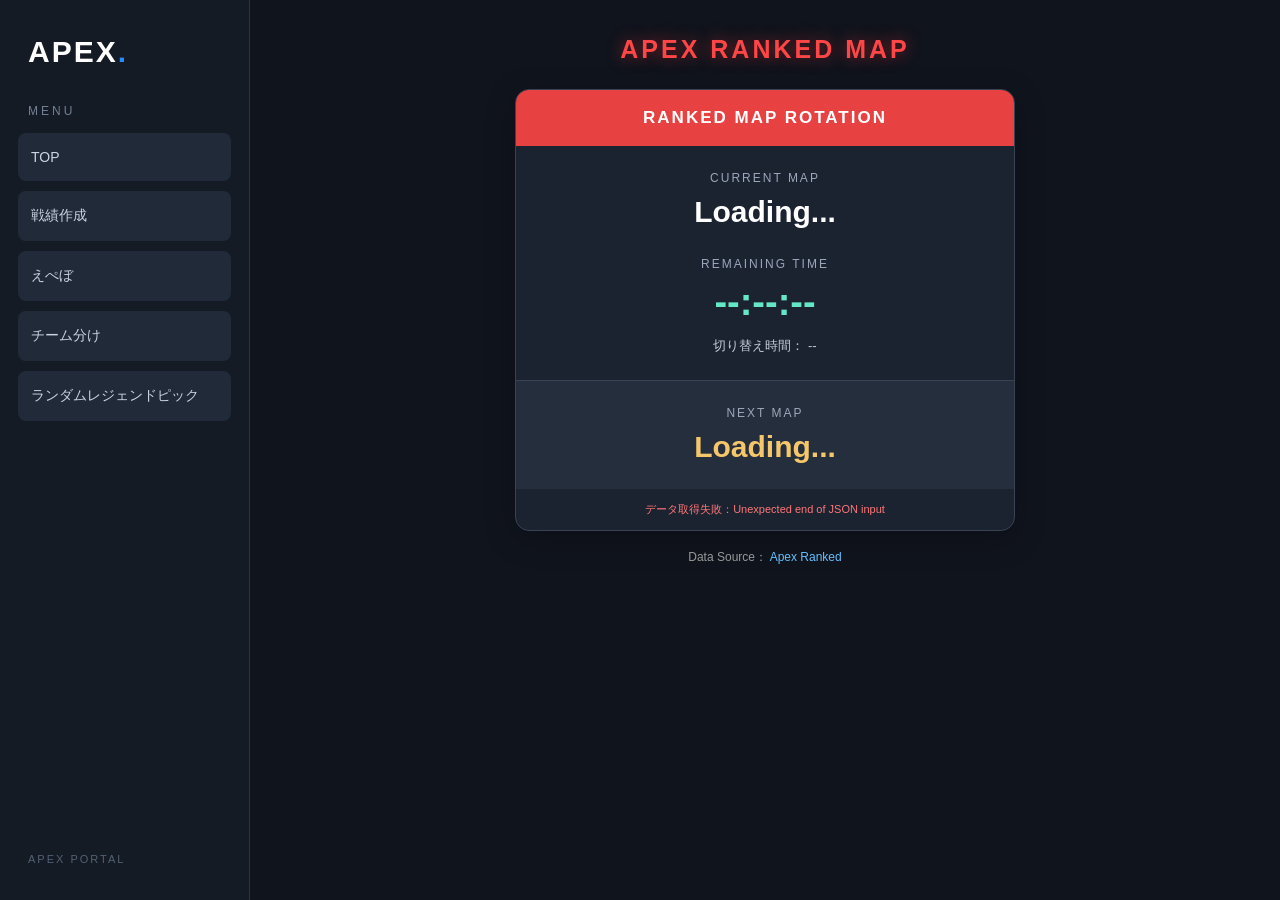
<file: index.html>
<!DOCTYPE html>
<html lang="ja">
<head>
  <meta charset="UTF-8">
  <meta name="viewport" content="width=device-width, initial-scale=1.0">
  <title>APEX MAIN PAGE</title>
  <link rel="stylesheet" href="style.css">
</head>

<body>

  <!-- 左側固定メニュー -->
  <aside class="sidebar">
    <div class="logo">APEX<span>.</span></div>
    <p class="menu-title">MENU</p>

    <div class="button-container">
      <button onclick="changePage('/ajino_mainpage/main/')">TOP</button>
      <button onclick="changePage('/ajino_mainpage/score/')">戦績作成</button>
      <button onclick="changePage('https://ajinocan2me.github.io/apex_recruiting/')">えぺぼ</button>
      <button onclick="changePage('/ajino_mainpage/division/')">チーム分け</button>
      <button onclick="changePage('https://ajinoCan2Me.github.io/LegendPick/')">ランダムレジェンドピック</button>
    </div>

    <div class="sidebar-footer">
      APEX PORTAL
    </div>
  </aside>

  <!-- 右側メイン画面 -->
  <main class="main-content">
    <div class="iframe-container">
      <iframe
        id="Flame"
        src="./main/"
        title="APEX Content">
      </iframe>
    </div>
  </main>

  
<script>
function changePage(page, button) {

    // iframeの画面を切り替える
    const iframe = document.getElementById('Flame');

    if (!iframe) {
        console.error('Flameが見つかりません');
        return;
    }

    iframe.src = page;

    // ボタンの選択状態を更新
    document.querySelectorAll('.button-container button')
        .forEach(btn => btn.classList.remove('active'));

    button.classList.add('active');
}
</script>

    
</body>
</html>
</file>
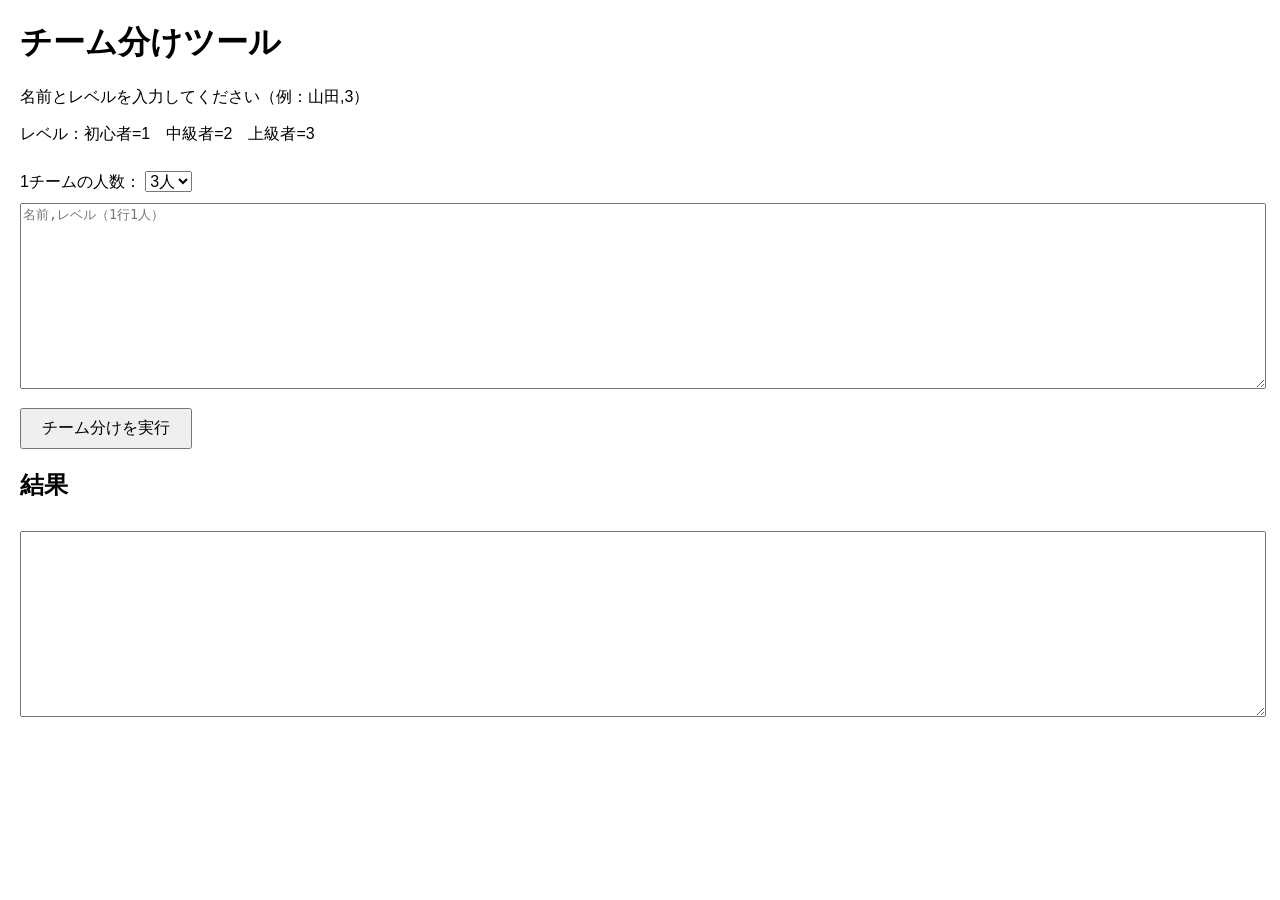
<file: division/index.html>
<!DOCTYPE html>
<html lang="ja">
<head>
    <meta charset="UTF-8">
    <meta name="viewport" content="width=device-width, initial-scale=1.0">

    <!-- CSS読み込み -->
    <link rel="stylesheet" href="style.css">
    
    <title>チーム分けツール</title>


</head>

<body>

<h1>チーム分けツール</h1>

<p>名前とレベルを入力してください（例：山田,3）</p>
<p>レベル：初心者=1　中級者=2　上級者=3</p>



<label>1チームの人数：</label>
<select id="teamSize">
    <option value="1">1人</option>
    <option value="2">2人</option>
    <option value="3" selected>3人</option>
</select>

<br>

<textarea id="input" placeholder="名前,レベル（1行1人）"></textarea>

<br>

<button onclick="generateTeams()">チーム分けを実行</button>

<h2>結果</h2>

<textarea id="output" readonly></textarea>

<script>
function insertText(text) {
    const box = document.getElementById("message");
    box.value += text;
}

function generateTeams(){

    const input=document.getElementById("input").value.trim();

    if(input===""){
        alert("入力してください。");
        return;
    }

    // 入力データ
    const players=input.split("\n").map(line=>{
        const [name,level]=line.split(",").map(v=>v.trim());

        return{
            name:name,
            level:Number(level)
        };
    });

    // 入力チェック
    if(players.some(p=>!p.name || isNaN(p.level) || p.level<1 || p.level>3)){
        alert("名前,レベル（1～3）の形式で入力してください。");
        return;
    }

    const teamSize=parseInt(document.getElementById("teamSize").value);

    // チーム数を計算
    let teamCount=Math.floor(players.length/teamSize);

    if(teamCount===0){
        teamCount=1;
    }

    // 余りがある場合は最後のチームを追加
    if(players.length%teamSize!==0){
        teamCount++;
    }

    // レベル順（高→低）
    players.sort((a,b)=>b.level-a.level);

    const teams=Array.from({length:teamCount},()=>[]);
    const teamLevels=new Array(teamCount).fill(0);

    for(const player of players){

        // 入れられるチーム
        const candidates=[];

        for(let i=0;i<teamCount;i++){

            // 最後のチームは余り用
            if(i===teamCount-1){
                candidates.push(i);
            }
            else if(teams[i].length<teamSize){
                candidates.push(i);
            }

        }

        // 合計レベルが最小のチーム
        let minIndex=candidates[0];

        for(const i of candidates){
            if(teamLevels[i]<teamLevels[minIndex]){
                minIndex=i;
            }
        }

        teams[minIndex].push(player);
        teamLevels[minIndex]+=player.level;
    }

    // 出力
    let result="";

    teams.forEach((team,index)=>{

        const totalLevel=team.reduce((sum,p)=>sum+p.level,0);

        result+=`チーム${index+1}（${team.length}人・合計レベル:${totalLevel}）\n`;

        team.forEach(player=>{
            result+=`${player.name},${player.level}\n`;
        });

        result+="\n";
    });

    document.getElementById("output").value=result;
}
</script>

</body>
</html>
</file>
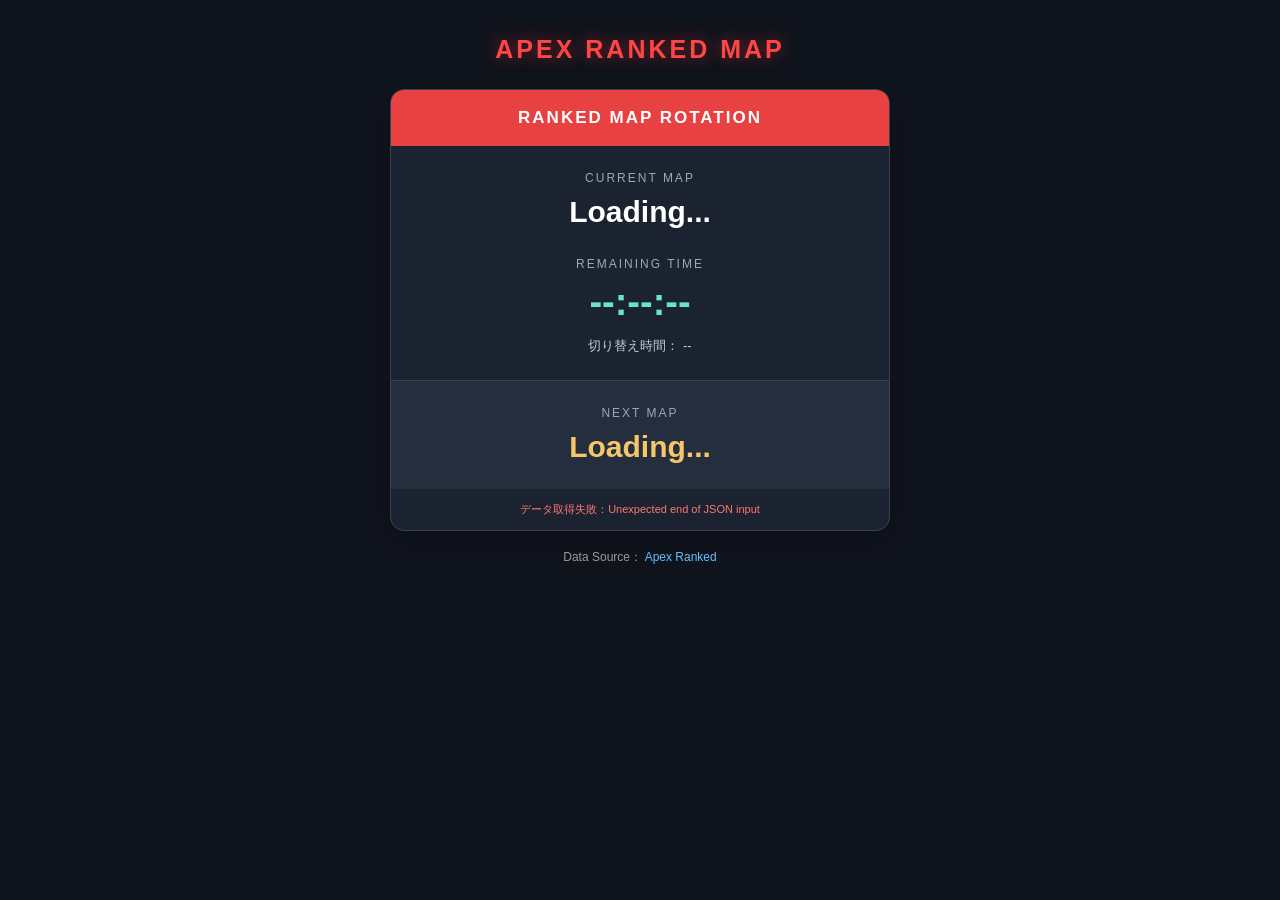
<file: main/index.html>
<!DOCTYPE html>
<html lang="ja">
<head>
<meta charset="UTF-8">
<meta name="viewport" content="width=device-width, initial-scale=1.0">
<meta name="theme-color" content="#10141d">

<title>APEX Ranked Map Rotation</title>

<link rel="stylesheet" href="style.css">

<style>
* {
  box-sizing: border-box;
}

body {
  margin: 0;
  padding: 20px;
  background: #10141d;
  color: #ffffff;
  font-family: Arial, "Noto Sans JP", sans-serif;
}

h1 {
  text-align: center;
  font-size: 25px;
  margin: 15px 0 25px;
}

.map-container {
  width: 100%;
  max-width: 500px;
  margin: 0 auto;
  overflow: hidden;
  border: 1px solid #394355;
  border-radius: 14px;
  background: #1b2230;
  box-shadow: 0 8px 30px rgba(0,0,0,.25);
}

.map-header {
  padding: 18px;
  background: #e84141;
  text-align: center;
  font-size: 17px;
  font-weight: bold;
  letter-spacing: 2px;
}

.map-section {
  padding: 25px 15px;
  text-align: center;
}

.map-label {
  color: #9ba7ba;
  font-size: 12px;
  letter-spacing: 2px;
  margin-bottom: 10px;
}

.map-name {
  font-size: 30px;
  font-weight: bold;
  margin-bottom: 28px;
  overflow-wrap: anywhere;
}

.timer {
  color: #65e6c4;
  font-size: clamp(28px, 8vw, 38px);
  font-weight: bold;
  font-variant-numeric: tabular-nums;
}

.switch-time {
  margin-top: 13px;
  color: #c3cbd8;
  font-size: 13px;
}

.next-section {
  background: #252e3d;
  border-top: 1px solid #394355;
}

.next-section .map-name {
  color: #f5c76a;
  margin-bottom: 0;
}

.map-footer {
  padding: 13px;
  text-align: center;
  color: #8793a6;
  font-size: 11px;
  overflow-wrap: anywhere;
}

.map-error {
  color: #ff7777;
}

.source {
  text-align: center;
  margin: 18px 0;
  font-size: 12px;
}

.source a {
  color: #65bfff;
  text-decoration: none;
}

.source a:hover {
  text-decoration: underline;
}
</style>
</head>

<body>

<h1>APEX RANKED MAP</h1>

<div class="map-container">

  <div class="map-header">
    RANKED MAP ROTATION
  </div>

  <!-- 現在のマップ -->
  <div class="map-section">

    <div class="map-label">
      CURRENT MAP
    </div>

    <div id="current-map" class="map-name">
      Loading...
    </div>

    <div class="map-label">
      REMAINING TIME
    </div>

    <div id="timer" class="timer">
      --:--:--
    </div>

    <div class="switch-time">
      切り替え時間：
      <span id="switch-time">--</span>
    </div>

  </div>

  <!-- 次のマップ -->
  <div class="map-section next-section">

    <div class="map-label">
      NEXT MAP
    </div>

    <div id="next-map" class="map-name">
      Loading...
    </div>

  </div>

  <!-- 更新情報 -->
  <div id="updated" class="map-footer">
    JSONデータ取得中...
  </div>

</div>

<div class="source">
  Data Source：
  <a
    href="https://apexranked.com/map-rotation"
    target="_blank"
    rel="noopener noreferrer">
    Apex Ranked
  </a>
</div>

<script>
(() => {

  // JSONファイルの場所
  const JSON_URL = "../data/ranked-map.json";

  let endTime = null;

  const el = id => document.getElementById(id);

  // 日本時間で表示
  function formatDate(date) {
    return new Intl.DateTimeFormat("ja-JP", {
      timeZone: "Asia/Tokyo",
      month: "2-digit",
      day: "2-digit",
      hour: "2-digit",
      minute: "2-digit",
      hour12: false
    }).format(date);
  }

  // カウントダウン
  function updateTimer() {

    if (!endTime) return;

    const remaining = Math.max(
      0,
      Math.floor((endTime - Date.now()) / 1000)
    );

    const days = Math.floor(remaining / 86400);
    const hours = Math.floor((remaining % 86400) / 3600);
    const minutes = Math.floor((remaining % 3600) / 60);
    const seconds = remaining % 60;

    if (days > 0) {
      el("timer").textContent =
        `${days}日 ${hours}時間 ${minutes}分 ${seconds}秒`;
    } else {
      el("timer").textContent = [
        String(hours).padStart(2, "0"),
        String(minutes).padStart(2, "0"),
        String(seconds).padStart(2, "0")
      ].join(":");
    }

    if (remaining === 0) {
      el("timer").textContent = "切り替え待ち";
    }
  }

  // JSON読み込み
  async function loadMap() {

    try {

      const response = await fetch(
        JSON_URL + "?t=" + Date.now(),
        { cache: "no-store" }
      );

      if (!response.ok) {
        throw new Error(
          "HTTP Error: " + response.status
        );
      }

      const data = await response.json();

      if (
        !data.current ||
        !data.current.name ||
        !data.current.ends_at ||
        !data.next ||
        !data.next.name
      ) {
        throw new Error("JSONのデータ形式が不正です");
      }

      const parsedEnd = Date.parse(
        data.current.ends_at
      );

      if (!Number.isFinite(parsedEnd)) {
        throw new Error("終了時刻を読み込めません");
      }

      // 現在のマップ
      el("current-map").textContent =
        data.current.name;

      // 次のマップ
      el("next-map").textContent =
        data.next.name;

      // 終了時刻
      endTime = parsedEnd;

      el("switch-time").textContent =
        formatDate(new Date(endTime));

      // 最終更新時刻
      el("updated").textContent =
        "最終データ更新：" +
        formatDate(
          new Date(data.fetched_at || Date.now())
        );

      el("updated").classList.remove("map-error");

      updateTimer();

      console.log("APEX MAP DATA:", data);

    } catch (error) {

      console.error("MAP DATA ERROR:", error);

      el("updated").textContent =
        "データ取得失敗：" + error.message;

      el("updated").classList.add("map-error");

    }
  }

  // 初回取得
  loadMap();

  // 1秒ごとに残り時間更新
  setInterval(updateTimer, 1000);

  // 60秒ごとにJSON再取得
  setInterval(loadMap, 60000);

})();
</script>

</body>
</html>
</file>
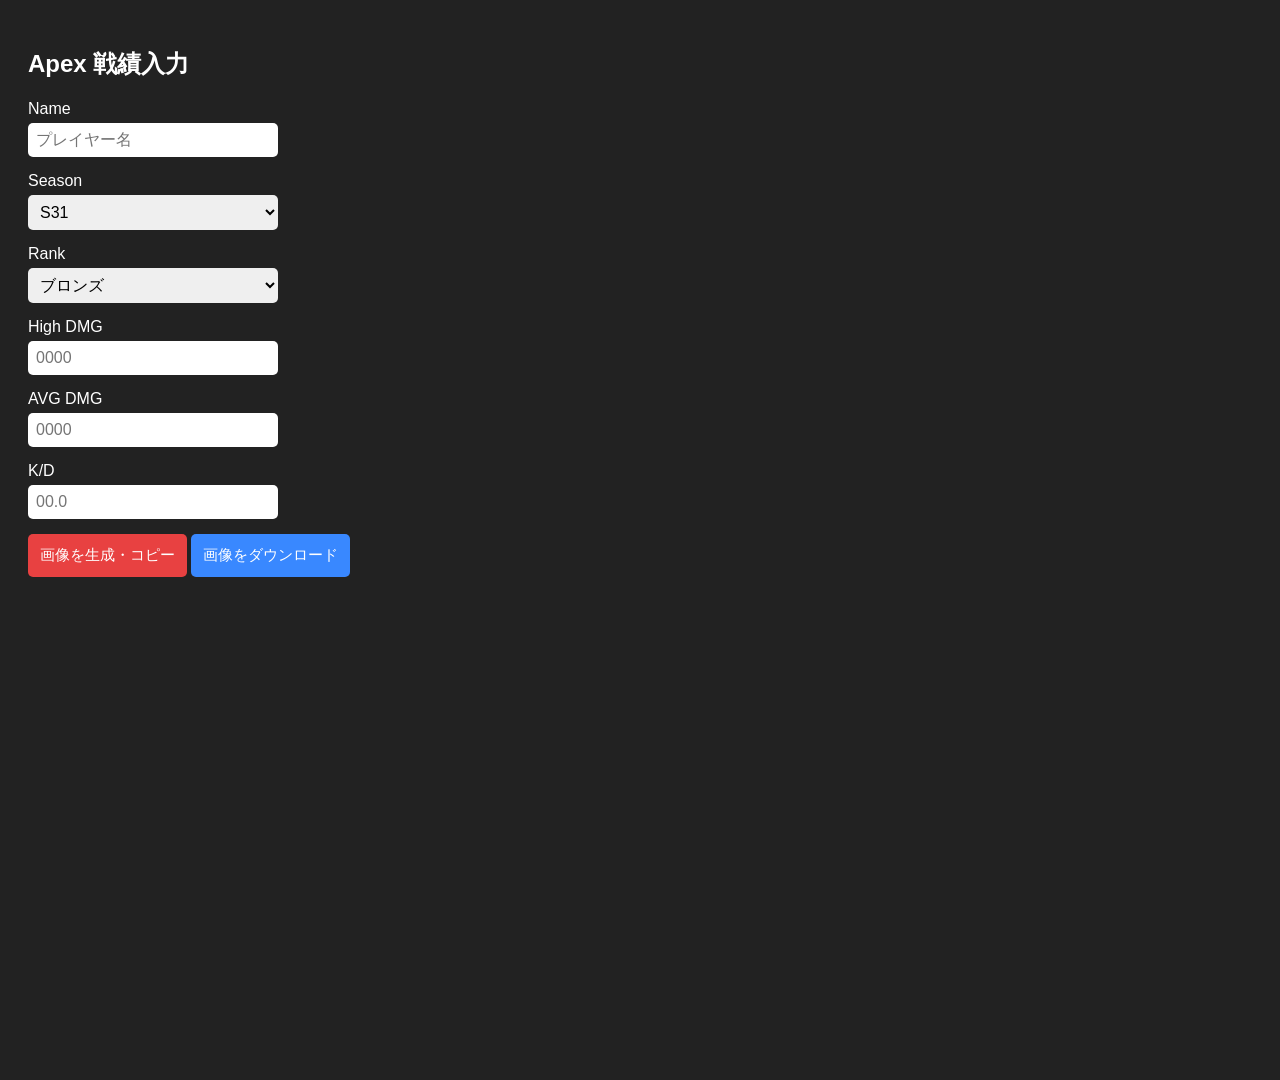
<file: score/index.html>
<!DOCTYPE html>
<html lang="ja">
<head>
<meta charset="UTF-8">
<meta name="viewport" content="width=device-width, initial-scale=1.0">
<link rel="stylesheet" href="style.css">


<title>Apex Stats Card</title>


</head>

<body>

<h2>Apex 戦績入力</h2>

<div class="input-area">

    <div class="input-group">
        <label>Name</label>
        <input type="text" id="playerName" placeholder="プレイヤー名">
    </div>

    <div class="input-group">
        <label>Season</label>
        <select id="season">
            <option value="31">S31</option>
            <option value="30">S30</option>
            <option value="29">S29</option>
            <option value="28">S28</option>
            <option value="27">S27</option>
            <option value="26">S26</option>
            <option value="25">S25</option>
        </select>
    </div>

    <div class="input-group">
        <label>Rank</label>
        <select id="rank">
            <option value="Rookie">ルーキー</option>
            <option value="Bronze" selected>ブロンズ</option>
            <option value="Silver">シルバー</option>
            <option value="Gold">ゴールド</option>
            <option value="Platinum">プラチナ</option>
            <option value="Diamond">ダイヤ</option>
            <option value="Master">マスター</option>
            <option value="Apex Predator">プレデター</option>
        </select>
    </div>

    <div class="input-group">
        <label>High DMG</label>
        <input type="number" id="highDmg" placeholder="0000">
    </div>

    <div class="input-group">
        <label>AVG DMG</label>
        <input type="number" id="avgDmg" placeholder="0000">
    </div>

    <div class="input-group">
        <label>K/D</label>
        <input type="number" id="kd" placeholder="00.0" step="0.1">
    </div>

</div>

<button onclick="generateImage()">画像を生成・コピー</button>
<button class="download-btn" onclick="downloadImage()">画像をダウンロード</button>

<canvas id="canvas" width="800" height="450"></canvas>

<script>

function drawImage() {

    const playerName =
        document.getElementById("playerName").value || "Player";

    const season = document.getElementById("season").value;
    const rank = document.getElementById("rank").value;
    const highDmg = document.getElementById("highDmg").value || "0";
    const avgDmg = document.getElementById("avgDmg").value || "0";
    const kd = document.getElementById("kd").value || "0.0";

    const canvas = document.getElementById("canvas");
    const ctx = canvas.getContext("2d");

    const rankColors = {
        "Rookie": "#A0A0A0",
        "Bronze": "#CD7F32",
        "Silver": "#C0C0C0",
        "Gold": "#FFD700",
        "Platinum": "#4DD0E1",
        "Diamond": "#3988FF",
        "Master": "#B266FF",
        "Apex Predator": "#FF3030"
    };

    const rankColor = rankColors[rank] || "#FFFFFF";

    // 背景
    ctx.fillStyle = "#171923";
    ctx.fillRect(0, 0, 800, 450);

    // アクセントライン
    ctx.fillStyle = rankColor;
    ctx.fillRect(0, 0, 800, 12);

    // タイトル
    ctx.fillStyle = "#ffffff";
    ctx.font = "bold 42px sans-serif";
    ctx.textAlign = "left";
    ctx.fillText("APEX LEGENDS", 40, 75);

    // Player Name
    ctx.save();
    ctx.shadowColor = rankColor;
    ctx.shadowBlur = 15;

    ctx.fillStyle = "#FFFFFF";
    ctx.font = "bold 48px sans-serif";
    ctx.fillText(playerName, 40, 155, 700);

    ctx.restore();

    // Season
    ctx.fillStyle = "#aaaaaa";
    ctx.font = "28px sans-serif";
    ctx.fillText("SEASON", 50, 220);

    ctx.fillStyle = "#ffffff";
    ctx.font = "bold 38px sans-serif";
    ctx.fillText("S" + season, 50, 270);

    // Rank
    ctx.fillStyle = "#aaaaaa";
    ctx.font = "28px sans-serif";
    ctx.fillText("RANK", 300, 220);

    ctx.fillStyle = rankColor;
    ctx.font = "bold 38px sans-serif";
    ctx.fillText(rank, 300, 270);

    // 数値データ
    const stats = [
        ["HIGH DMG", highDmg],
        ["AVG DMG", avgDmg],
        ["K/D", kd]
    ];

    stats.forEach((stat, i) => {
        const x = 50 + i * 250;

        ctx.fillStyle = "#303747";
        ctx.fillRect(x, 310, 210, 120);

        ctx.fillStyle = "#aaaaaa";
        ctx.font = "22px sans-serif";
        ctx.fillText(stat[0], x + 20, 350);

        ctx.fillStyle = "#ffffff";
        ctx.font = "bold 42px sans-serif";
        ctx.fillText(stat[1], x + 20, 405);
    });

    return canvas;
}

// 画像生成・コピー
async function generateImage() {

    const canvas = drawImage();

    const blob = await new Promise(resolve => {
        canvas.toBlob(resolve, "image/png");
    });

    if (!blob) {
        alert("画像の生成に失敗しました");
        return;
    }

    try {
        if (!navigator.clipboard || !window.ClipboardItem) {
            throw new Error("Clipboard API unavailable");
        }

        await navigator.clipboard.write([
            new ClipboardItem({
                "image/png": blob
            })
        ]);

        alert("画像をコピーしました！\nCtrl + V で貼り付けできます！");

    } catch (error) {
        alert("画像コピーに失敗しました。\nHTTPSまたは対応ブラウザでお試しください。");
    }
}

// 画像ダウンロード
function downloadImage() {

    const canvas = drawImage();

    canvas.toBlob(blob => {

        if (!blob) {
            alert("画像の生成に失敗しました");
            return;
        }

        const url = URL.createObjectURL(blob);
        const link = document.createElement("a");

        link.download = "apex-stats.png";
        link.href = url;
        link.click();

        setTimeout(() => URL.revokeObjectURL(url), 1000);

    }, "image/png");
}

</script>

</body>
</html>
</file>
<file: style.css>
* {
  box-sizing: border-box;
}

html, body {
  width: 100%;
  height: 100%;
  margin: 0;
  padding: 0;
  overflow: hidden;
  font-family: sans-serif;
  background: #0b0e13;
}

/* 左側サイドバー */
.sidebar {
  position: fixed;
  top: 0;
  left: 0;
  width: 250px;
  height: 100vh;
  background: #151b25;
  border-right: 1px solid #293444;
  padding: 30px 18px;
  display: flex;
  flex-direction: column;
  z-index: 100;
}

/* ロゴ */
.logo {
  color: white;
  font-size: 30px;
  font-weight: bold;
  letter-spacing: 2px;
  padding: 5px 10px 35px;
}

.logo span {
  color: #278bff;
}

/* メニュータイトル */
.menu-title {
  color: #718096;
  font-size: 12px;
  letter-spacing: 3px;
  margin: 0 10px 15px;
}

/* ボタンエリア */
.button-container {
  display: flex;
  flex-direction: column;
  gap: 10px;
}

/* ボタン */
button {
  width: 100%;
  padding: 15px 12px;
  font-size: 14px;
  text-align: left;
  border: 1px solid transparent;
  border-radius: 8px;
  background: #202a38;
  color: #cbd5e1;
  cursor: pointer;
  transition: 0.2s;
}

button:hover {
  background: #293b52;
  color: white;
}

/* 選択中 */
button.active {
  background: #164477;
  border-color: #278bff;
  color: white;
  box-shadow: 0 0 12px rgba(39, 139, 255, 0.15);
}

/* フッター */
.sidebar-footer {
  margin-top: auto;
  padding: 15px 10px 5px;
  color: #536174;
  font-size: 11px;
  letter-spacing: 2px;
}

/* 右側コンテンツ */
.main-content {
  margin-left: 250px;
  width: calc(100% - 250px);
  height: 100vh;
  padding: 0;
}

/* iframe */
.iframe-container {
  width: 100%;
  height: 100%;
}

iframe {
  display: block;
  width: 100%;
  height: 100%;
  border: none;
  background: white;
}

/* スマホ対応 */
@media screen and (max-width: 600px) {
  .sidebar {
    position: relative;
    width: 100%;
    height: auto;
    padding: 12px;
    border-right: none;
    border-bottom: 1px solid #293444;
  }

  .logo {
    font-size: 22px;
    padding: 0 5px 12px;
  }

  .menu-title {
    margin: 0 5px 8px;
  }

  .button-container {
    flex-direction: row;
    overflow-x: auto;
    gap: 6px;
    padding-bottom: 5px;
  }

  button {
    flex: 0 0 auto;
    width: auto;
    min-width: 100px;
    padding: 11px 12px;
    font-size: 12px;
    text-align: center;
  }

  .sidebar-footer {
    display: none;
  }

  .main-content {
    margin-left: 0;
    width: 100%;
    height: 0;
    flex: 1;
    min-height: 0;
  }

  body {
    display: flex;
    flex-direction: column;
    height: 100vh;
    height: 100dvh;
  }
}
</file>
<file: division/style.css>
body{
    font-family: Arial, sans-serif;
    margin:20px;
}
textarea{
    width:100%;
    height:180px;
    margin-top:10px;
}
select{
    font-size:16px;
    margin-top:10px;
}
button{
    margin-top:15px;
    padding:8px 20px;
    font-size:16px;
    cursor:pointer;
}
</file>
<file: main/style.css>
/* =========================
   基本設定
========================= */
* {
    margin: 0;
    padding: 0;
    box-sizing: border-box;
}

body {
    min-height: 100vh;
    padding: 30px 20px;
    font-family: "Arial", "Noto Sans JP", sans-serif;
    color: #ffffff;
    background:
        radial-gradient(circle at top, #292929 0%, #111111 45%, #080808 100%);
}

/* =========================
   メインタイトル
========================= */
h1 {
    text-align: center;
    font-size: 32px;
    font-weight: bold;
    letter-spacing: 3px;
    margin-bottom: 45px;
    color: #ff4646;
    text-shadow: 0 0 15px rgba(255, 50, 50, 0.5);
}

/* =========================
   マップローテーション
========================= */
.map-rotation {
    width: 100%;
    max-width: 1100px;
    margin: 0 auto;
    padding: 25px;
    background: rgba(30, 30, 30, 0.85);
    border: 1px solid rgba(255, 70, 70, 0.35);
    border-radius: 15px;
    box-shadow: 0 0 30px rgba(0, 0, 0, 0.6);
}

/* セクションタイトル */
.map-rotation h2 {
    font-size: 24px;
    text-align: center;
    margin-bottom: 25px;
    padding-bottom: 15px;
    color: #ffffff;
    border-bottom: 2px solid #ff4646;
}

/* =========================
   iframe
========================= */
.map-rotation iframe {
    display: block;
    width: 100%;
    height: 650px;
    border: none;
    border-radius: 10px;
    background: #111111;
    box-shadow: 0 0 15px rgba(0, 0, 0, 0.5);
}

/* =========================
   データソース
========================= */
.source {
    margin-top: 18px;
    text-align: center;
    font-size: 13px;
    color: #999999;
}

.source a {
    color: #ff5555;
    text-decoration: none;
    transition: 0.3s;
}

.source a:hover {
    color: #ffffff;
    text-decoration: underline;
}

/* =========================
   スマホ対応
========================= */
@media screen and (max-width: 768px) {
    body {
        padding: 20px 10px;
    }

    h1 {
        font-size: 24px;
        margin-bottom: 30px;
    }

    .map-rotation {
        padding: 15px;
        border-radius: 10px;
    }

    .map-rotation h2 {
        font-size: 19px;
    }

    .map-rotation iframe {
        height: 550px;
    }
}

@media screen and (max-width: 480px) {
    .map-rotation {
        padding: 10px;
    }

    .map-rotation iframe {
        height: 500px;
    }

    .source {
        font-size: 11px;
    }
}
</file>
<file: score/style.css>
body {
    background: #222;
    color: white;
    font-family: sans-serif;
    padding: 20px;
}

.input-area {
    display: flex;
    flex-direction: column;
    gap: 15px;
    width: 250px;
}

.input-group {
    display: flex;
    flex-direction: column;
    gap: 5px;
}

select, input {
    padding: 8px;
    font-size: 16px;
    border-radius: 5px;
    border: none;
}

button {
    margin-top: 15px;
    padding: 12px;
    background: #e84141;
    color: white;
    border: none;
    border-radius: 5px;
    cursor: pointer;
    font-size: 15px;
}

button:hover {
    background: #ff5555;
}

.download-btn {
    background: #3988ff;
}

.download-btn:hover {
    background: #5599ff;
}

canvas {
    display: block;
    margin-top: 25px;
    max-width: 100%;
    height: auto;
}
</file>
